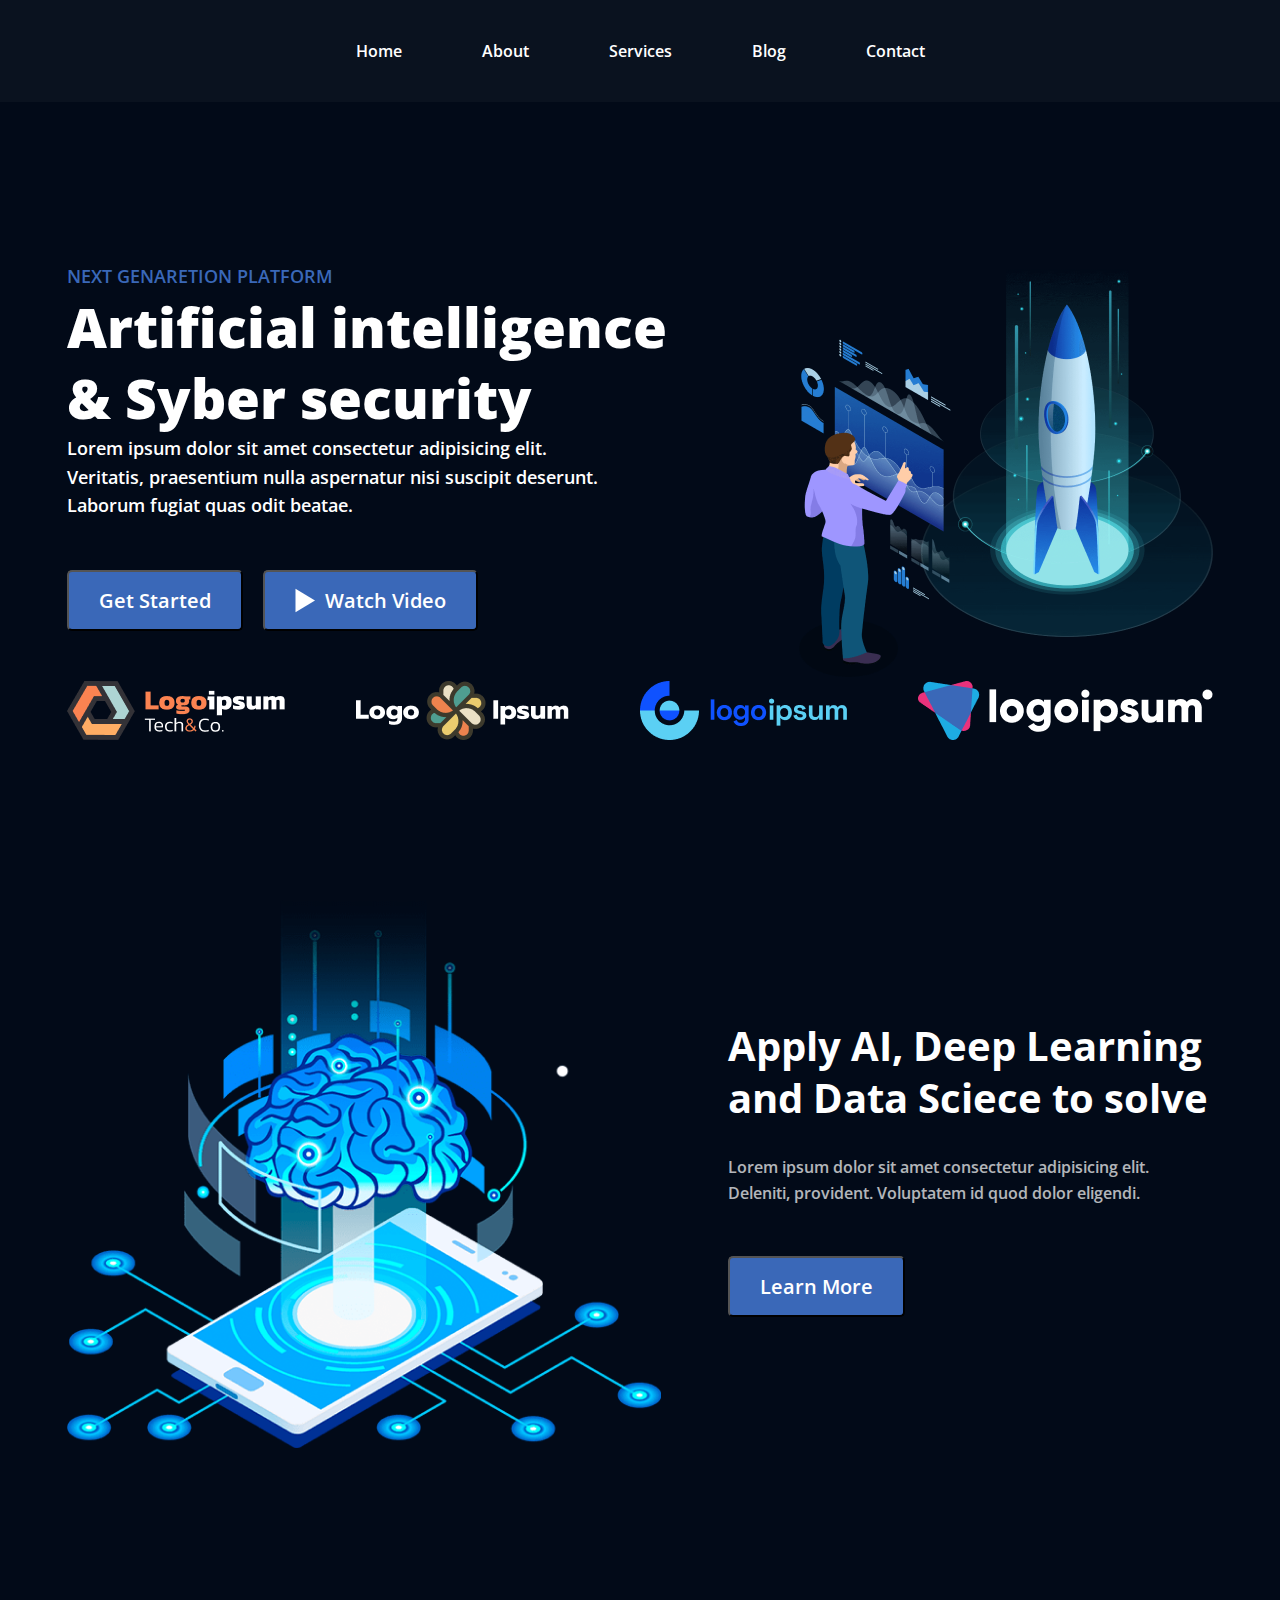
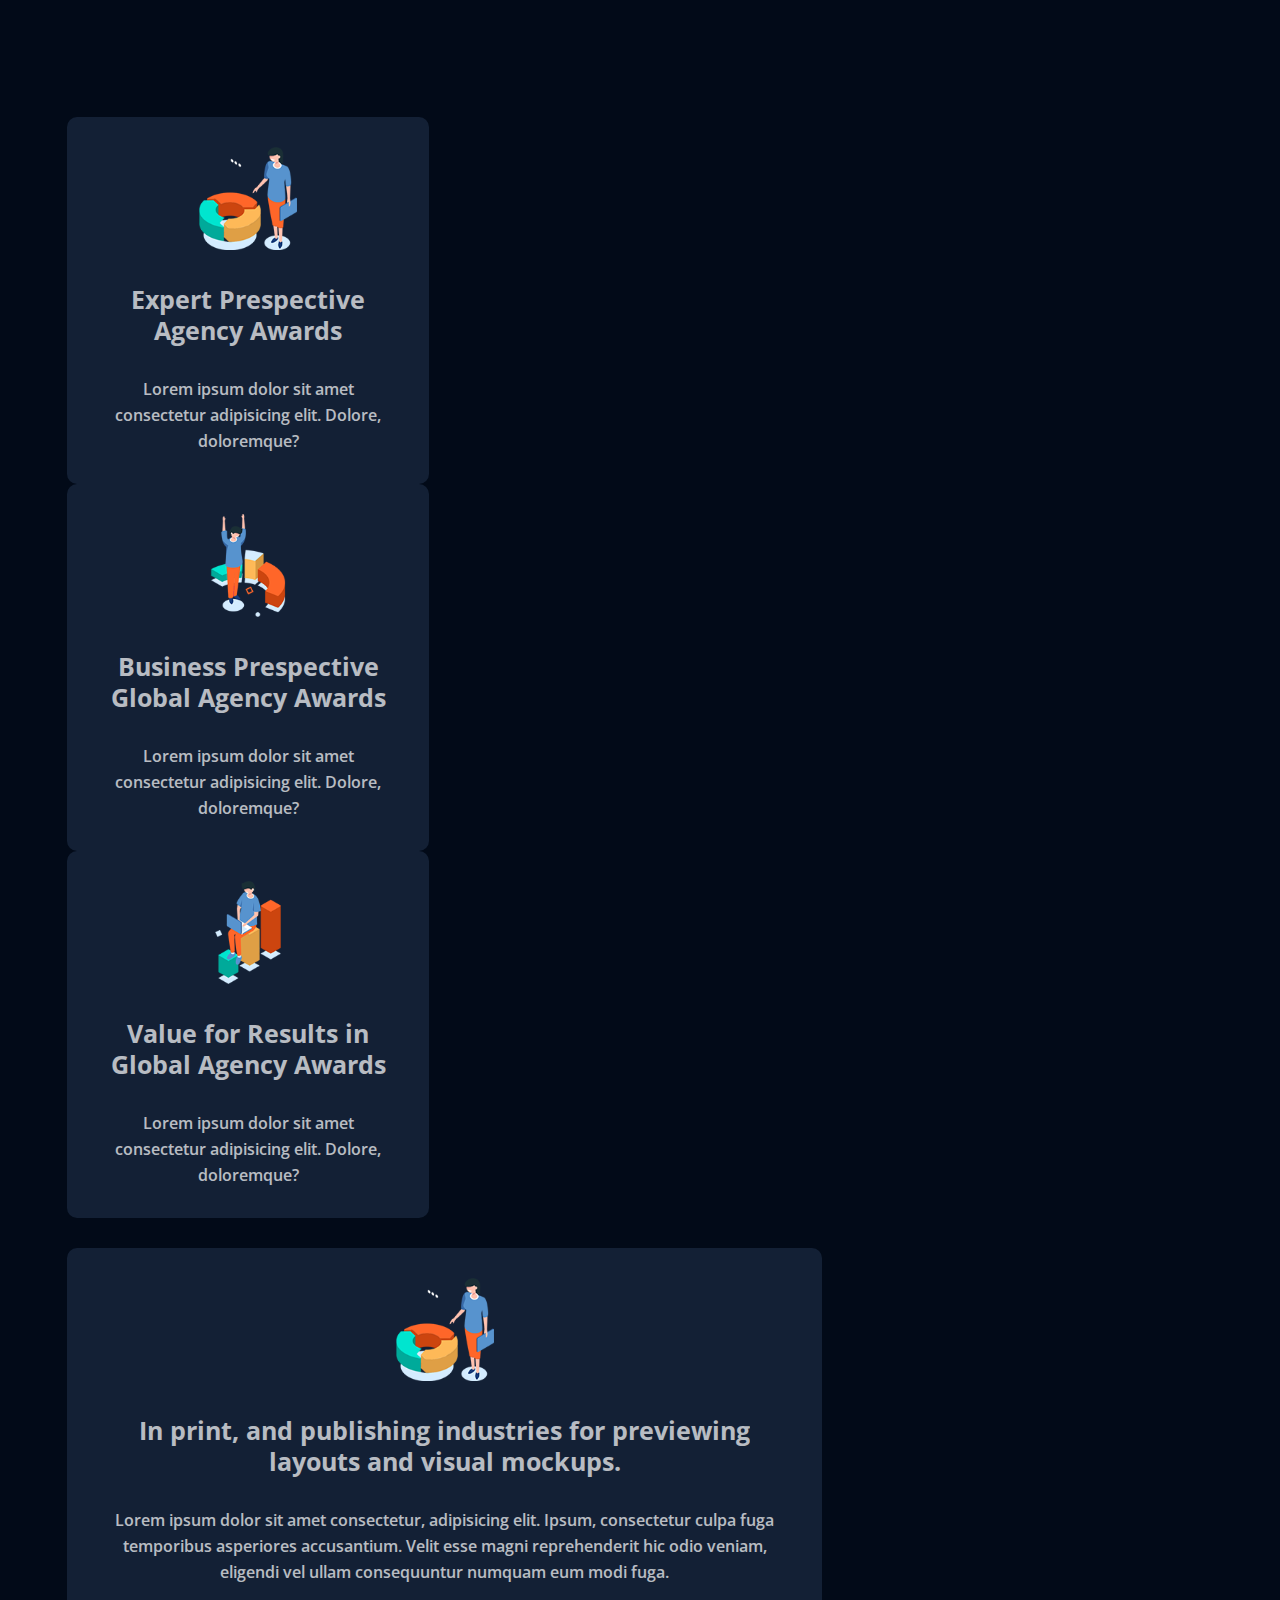
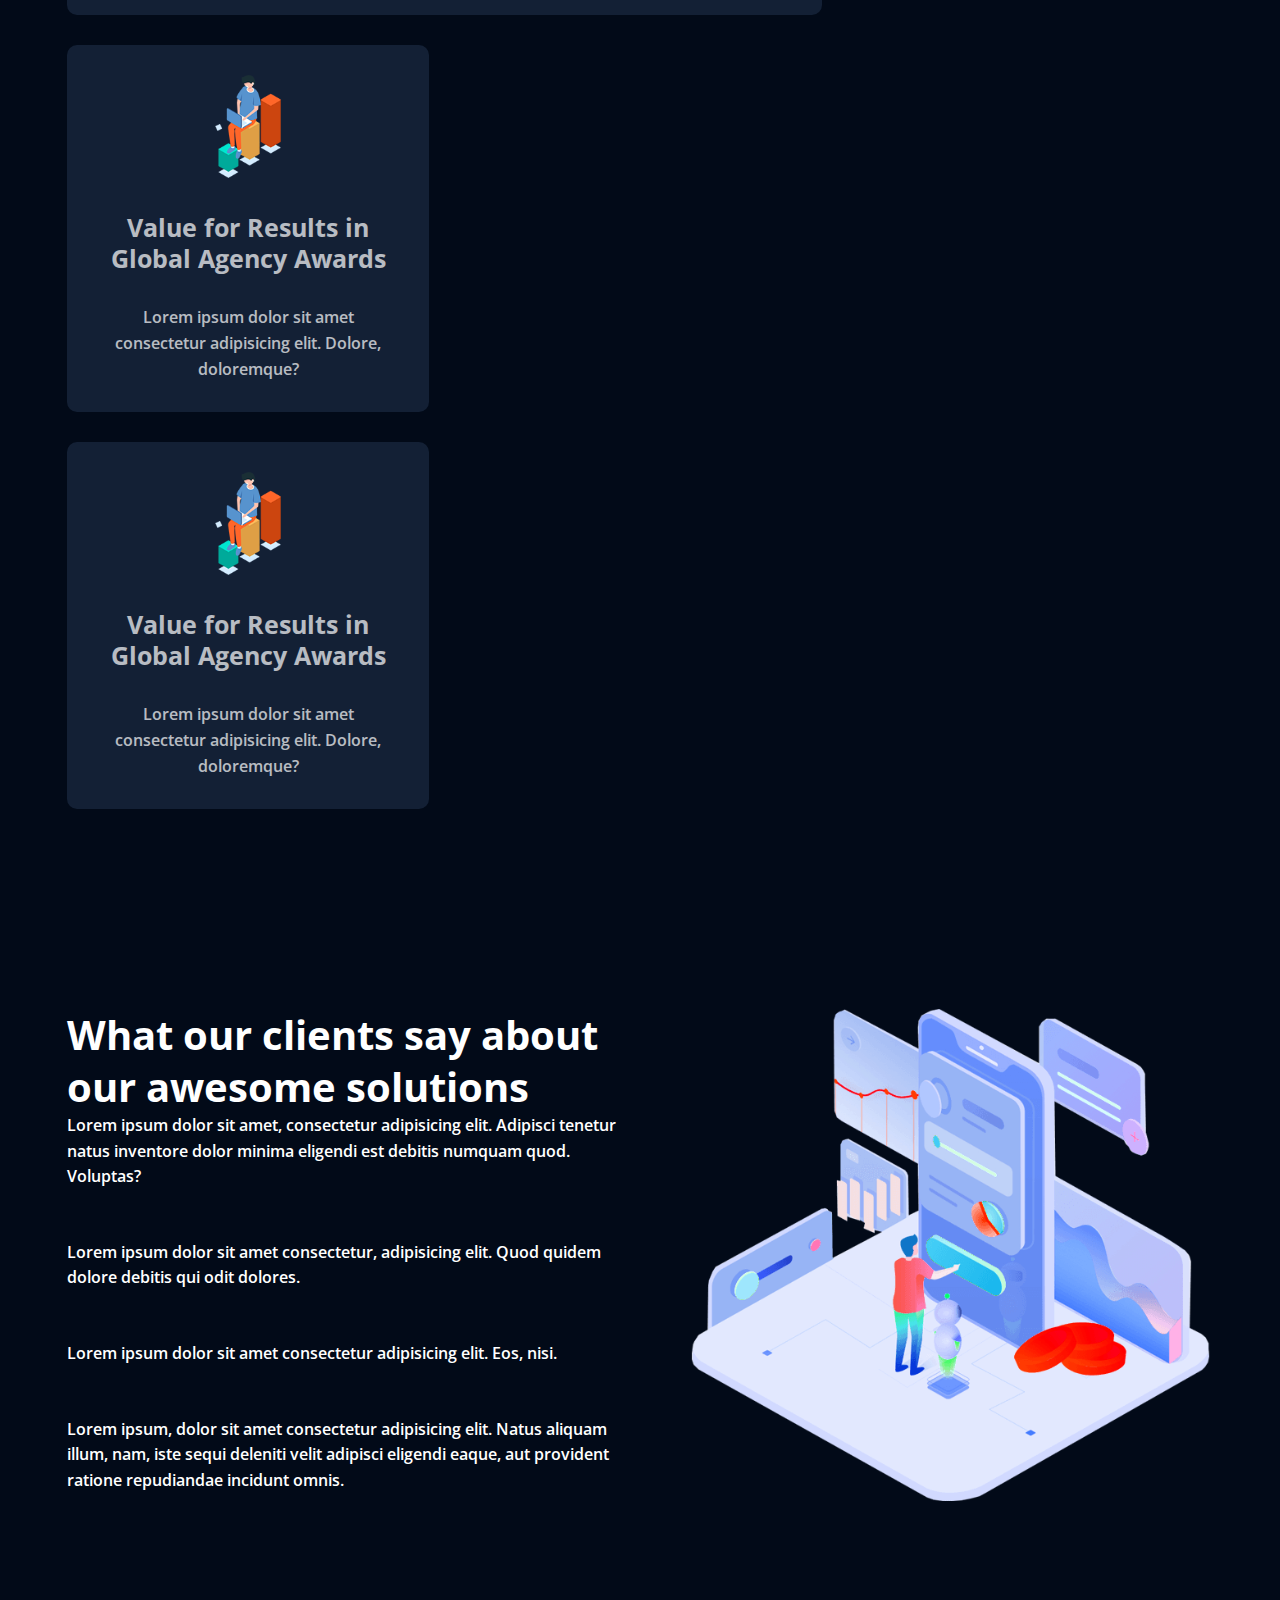
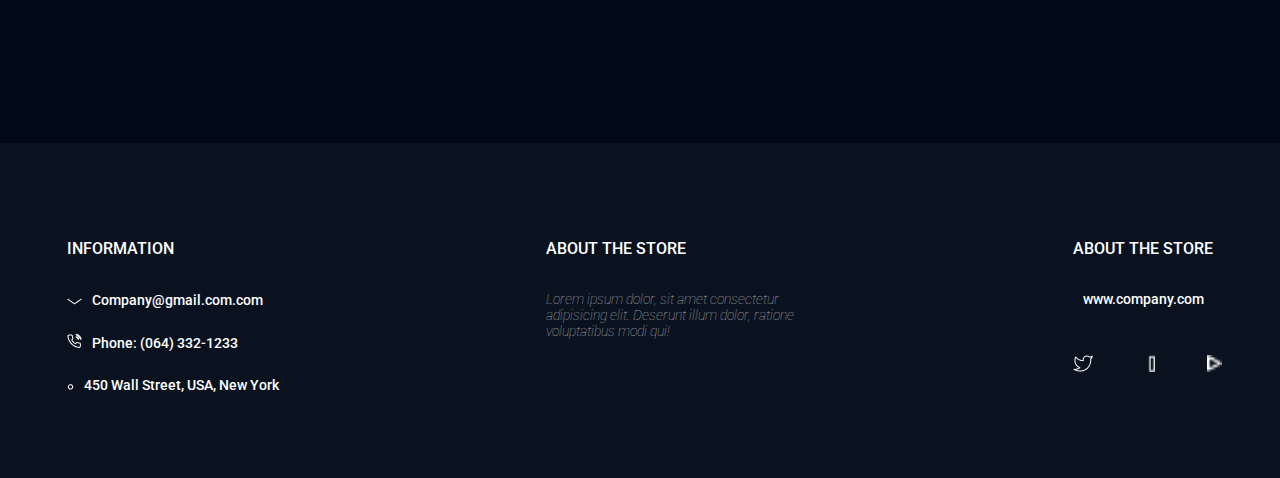
<file: index.html>
<!DOCTYPE html>
<html lang="en">
<head>
    <meta charset="UTF-8">
    <meta http-equiv="X-UA-Compatible" content="IE=edge">
    <meta name="viewport" content="width=device-width, initial-scale=1.0">
    <title>Document</title>
    <link rel="preconnect" href="https://fonts.googleapis.com">
<link rel="preconnect" href="https://fonts.gstatic.com" crossorigin>
<link href="https://fonts.googleapis.com/css2?family=Open+Sans:wght@600;800&family=Roboto:ital,wght@0,500;1,100&display=swap" rel="stylesheet">


    <link rel="stylesheet" href="style.css">
</head>
<body>
    <header class="header">
        <div class="container">
            <nav class="nav ">
                <a href="#" class="header-link">Home</a>
                <a href="#" class="header-link">About</a>
                <a href="#" class="header-link header__header-link_hover:hover">Services</a>
                <a href="#" class="header-link">Blog</a>
                <a href="#" class="header-link">Contact</a>
            </nav>
        </div>
    </header>

    <main class="main">
        <div class="container">
            <div class="flex-box">
                <div class="main-txt">
                    <h3 class="next">Next genaretion platform</h3>
                    <h1 class="main-headding">Artificial intelligence & Syber security</h1>
                    <p class="main-dsc">Lorem ipsum dolor sit amet consectetur adipisicing elit. Veritatis, praesentium nulla aspernatur nisi suscipit deserunt. Laborum fugiat quas odit beatae.</p>
                    <div class="button-flex">
                        <button class="get" type="button">
                            <p class="button-txt">Get Started</p>
                        </button>
                        <button class="watch" type="button">
                            <p class="button-txt-flex"><img src="img/Polygon 1.svg" alt=""><span class="watch-txt">Watch Video</span></p>
                        </button>
                    </div>
                </div>
                <div class="main-pic">
                    <img src="img/rocket.png" alt="ракета">
                </div>
            </div>
        </div>
    </main>

<logo class="logo">
    <div class="container">
        <div class="logo-flex">
            <img src="img/Group 400.png" alt="" class="logo-pic">
            <img src="img/Group 401.png" alt="" class="logo-pic">
            <img src="img/Group 402.png" alt="" class="logo-pic">
            <img src="img/Group 403.png" alt="" class="logo-pic">
        </div>
    </div>
</logo>
<div class="banner">
    <div class="container">
        <div class="flex-box">
            <div class="banner-pic">
                <img class="ai-pic" src="img/about 4.png" alt="ai">
            </div>
            <div class="banner-txt">
                <h2 class="banner-heading">Apply AI, Deep Learning and Data Sciece to solve</h2>
                <p class="banner-dsc">Lorem ipsum dolor sit amet consectetur adipisicing elit. Deleniti, provident. Voluptatem id quod dolor eligendi.</p>
                <button class="get banner-button" type="button"><p class="button-txt">Learn More</p></button>
            </div>
        </div>
    </div>
</div>

<section class="advantages">
    <div class="container">
        <div class="grid-box">
            <div class="adv-item">
                <img src="img/welcome-3 1.svg" alt="">
                <h3 class="adv-heading">Expert Prespective Agency Awards</h3>
                <p class="banner-dsc">Lorem ipsum dolor sit amet consectetur adipisicing elit. Dolore, doloremque?</p>
            </div>
            <div class="adv-item">
                <img src="img/welcome-3 1 (1).svg" alt="">
                <h3 class="adv-heading">Business Prespective Global Agency Awards</h3>
                <p class="banner-dsc">Lorem ipsum dolor sit amet consectetur adipisicing elit. Dolore, doloremque?</p>
            </div>
            <div class="adv-item">
                <img src="img/welcome-3 1 (2).svg" alt="">
                <h3 class="adv-heading">Value for Results in Global Agency Awards</h3>
                <p class="banner-dsc">Lorem ipsum dolor sit amet consectetur adipisicing elit. Dolore, doloremque?</p>
            </div>
        </div>
        <div class="grid-box">
            <div class="adv-left">
                <img src="img/welcome-3 1.svg" alt="">
                <h3 class="adv-heading">In print, and publishing industries for previewing layouts and visual mockups.</h3>
                <p class="banner-dsc">Lorem ipsum dolor sit amet consectetur, adipisicing elit. Ipsum, consectetur culpa fuga temporibus asperiores accusantium. Velit esse magni reprehenderit hic odio veniam, eligendi vel ullam consequuntur numquam eum modi fuga.</p>
            </div>
            <div class="adv-right">
                <div class="adv-item down">
                    <img src="img/welcome-3 1 (2).svg" alt="">
                    <h3 class="adv-heading">Value for Results in Global Agency Awards</h3>
                    <p class="banner-dsc">Lorem ipsum dolor sit amet consectetur adipisicing elit. Dolore, doloremque?</p>
                </div>
                <div class="adv-item down">
                    <img src="img/welcome-3 1 (2).svg" alt="">
                    <h3 class="adv-heading">Value for Results in Global Agency Awards</h3>
                    <p class="banner-dsc">Lorem ipsum dolor sit amet consectetur adipisicing elit. Dolore, doloremque?</p>
                </div>
            </div>
        </div>
    </div>
</section>

<article class="article">
    <div class="container">
        <div class="flex-box">
            <div class="article-txt">
                <h1 class="article-headding">What our clients say about our awesome solutions</h1>
                <p class="article-dsc">Lorem ipsum dolor sit amet, consectetur adipisicing elit. Adipisci tenetur natus inventore dolor minima eligendi est debitis numquam quod. Voluptas?</p>
                <p class="article-dsc">Lorem ipsum dolor sit amet consectetur, adipisicing elit. Quod quidem dolore debitis qui odit dolores.</p>
                <p class="article-dsc">Lorem ipsum dolor sit amet consectetur adipisicing elit. Eos, nisi.</p>
                <p class="article-dsc">Lorem ipsum, dolor sit amet consectetur adipisicing elit. Natus aliquam illum, nam, iste sequi deleniti velit adipisci eligendi eaque, aut provident ratione repudiandae incidunt omnis.</p>
            </div>
            <div class="article-pic">
                <img src="img/about3 1.svg" alt="">
            </div>
        </div>
    </div>
</article>

<footer class="footer">
     <div class="container">
        <div class="flex-box footer">
            <div class="info">
                <h3 class="info-heading">INFORMATION</h3>
                <p class="contact"><img src="img/Vector (1).png" alt=""><span class="info-txt">Company@gmail.com.com</span></p>
                <p class="contact"><img src="img/Vector (2).png" alt=""><span class="info-txt">Phone: (064) 332-1233</span></p>
                <p class="contact"><img src="img/Vector (3).png" alt=""><span class="info-txt">450 Wall Street, USA, New York</span></p>
            </div>

            <div class="store">
                <h3 class="info-heading">ABOUT THE STORE</h3>
                <p class="about-txt">Lorem ipsum dolor, sit amet consectetur adipisicing elit. Deserunt illum dolor, ratione voluptatibus modi qui!</p>
                
            </div>

            <div class="store">
                <h3 class="info-heading">ABOUT THE STORE</h3>
                <p class="info-txt">www.company.com</p>
            <div class="flex-box footer-link">
                <a href="#" class="footer-link"><img src="img/Vector (4).png" alt=""></a>
                <a href="#" class="footer-link"><img src="img/Vector (5).png" alt=""></a>
                <a href="#" class="footer-link"><img src="img/Vector (6).png" alt=""></a>
            </div>
            </div>

        </div>
    </div> 
</footer>

</body>
</html>
</file>
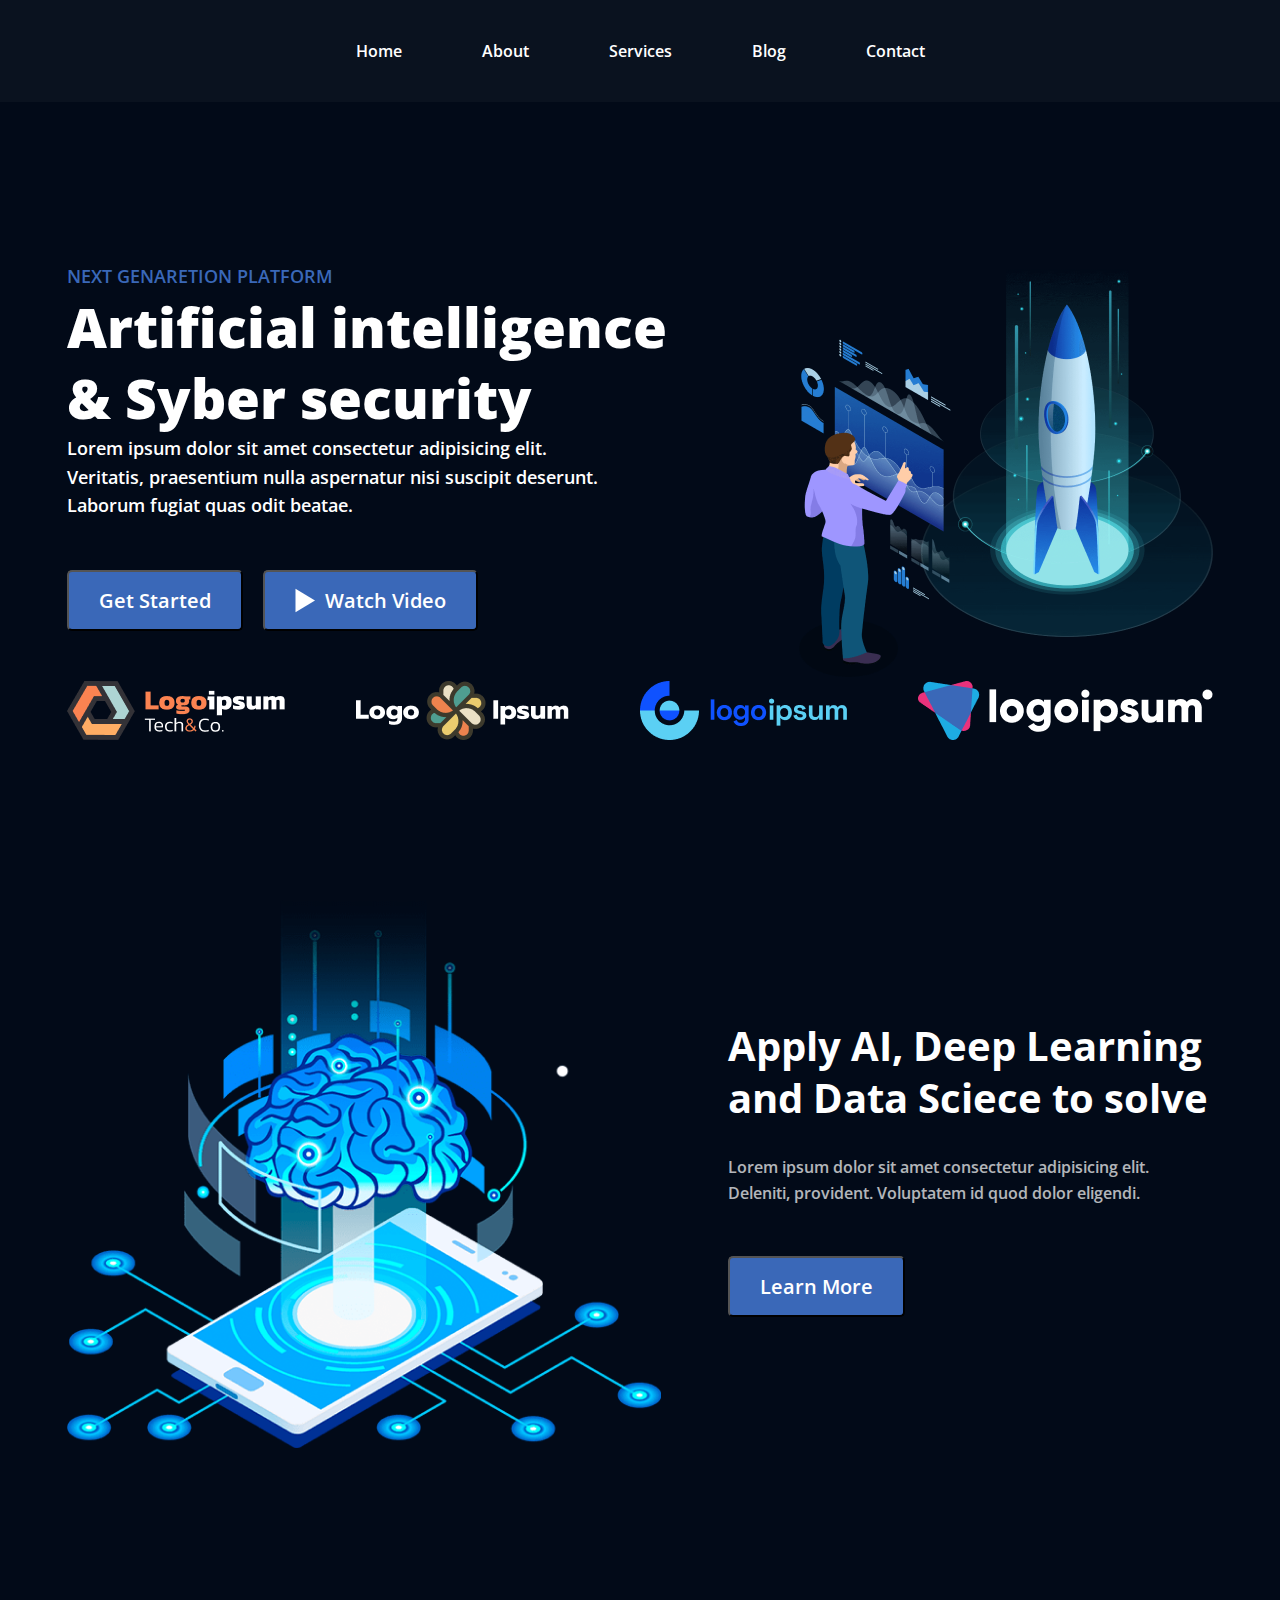
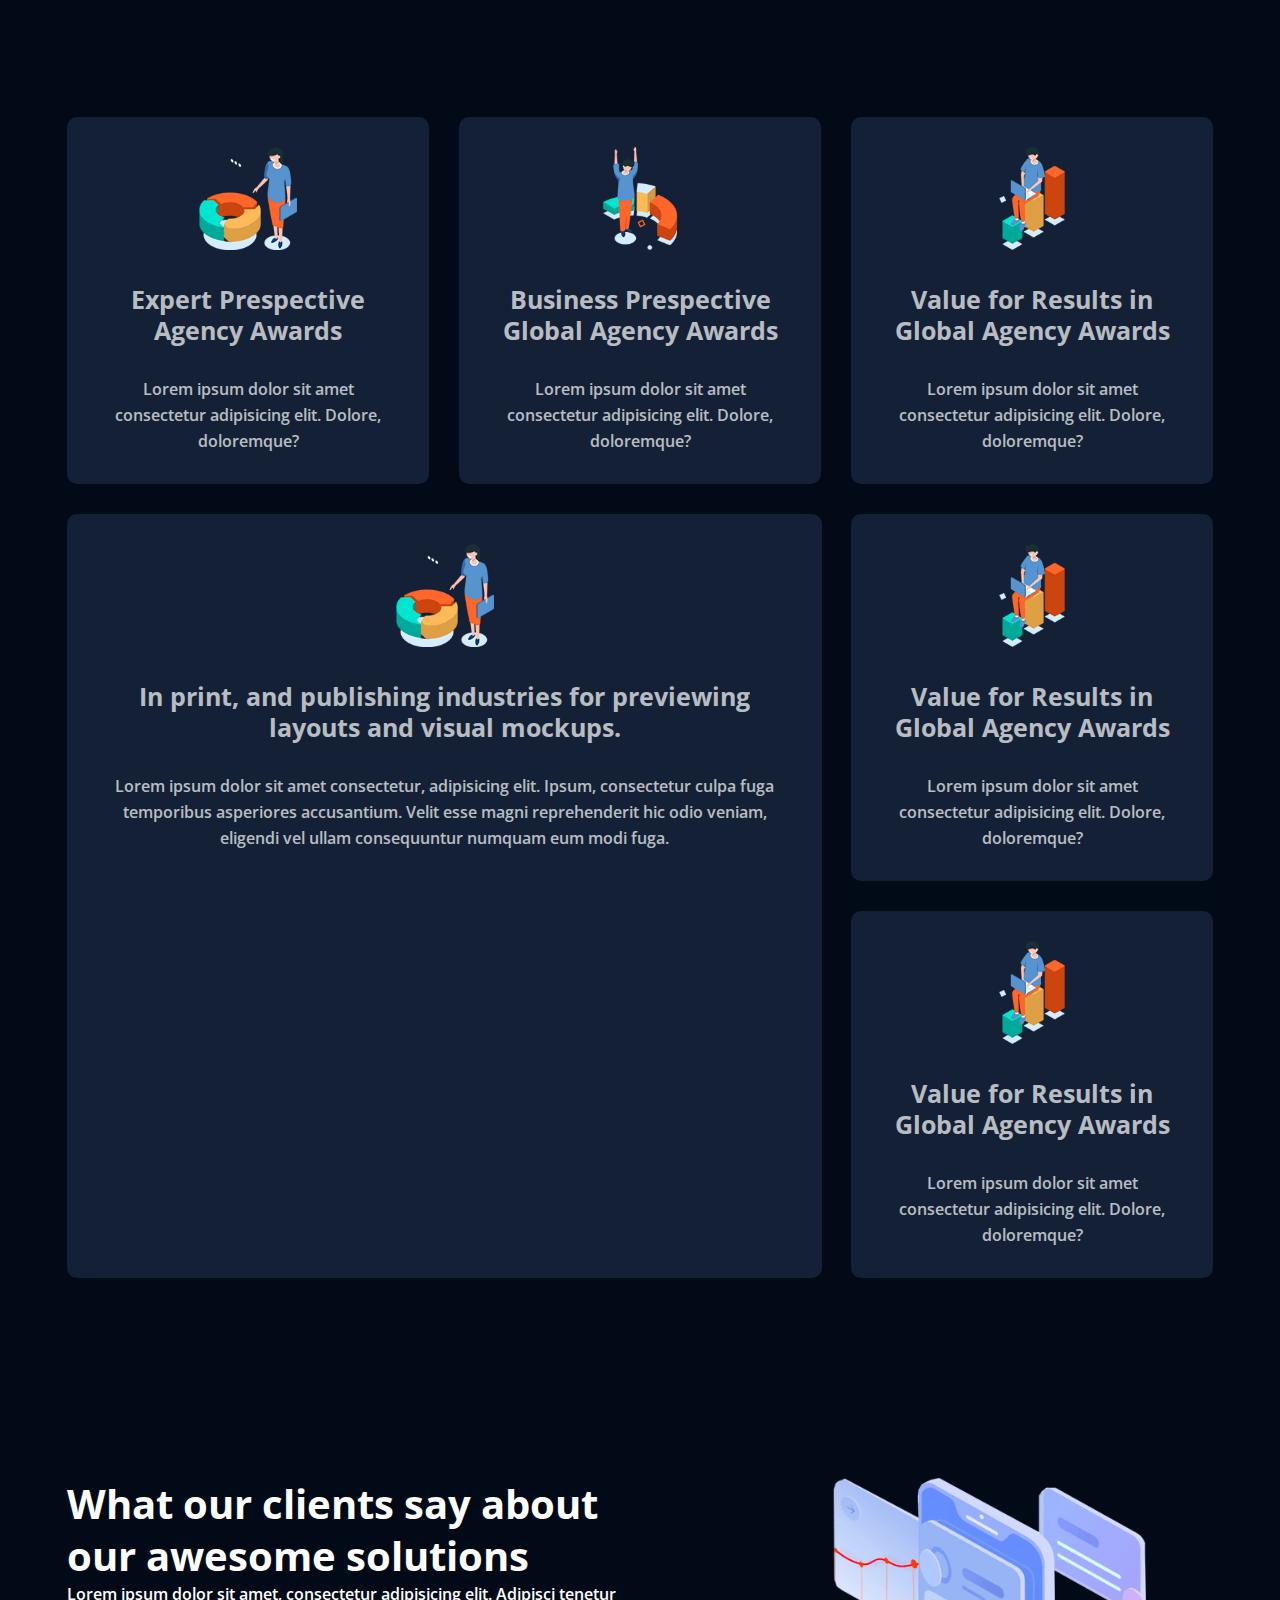
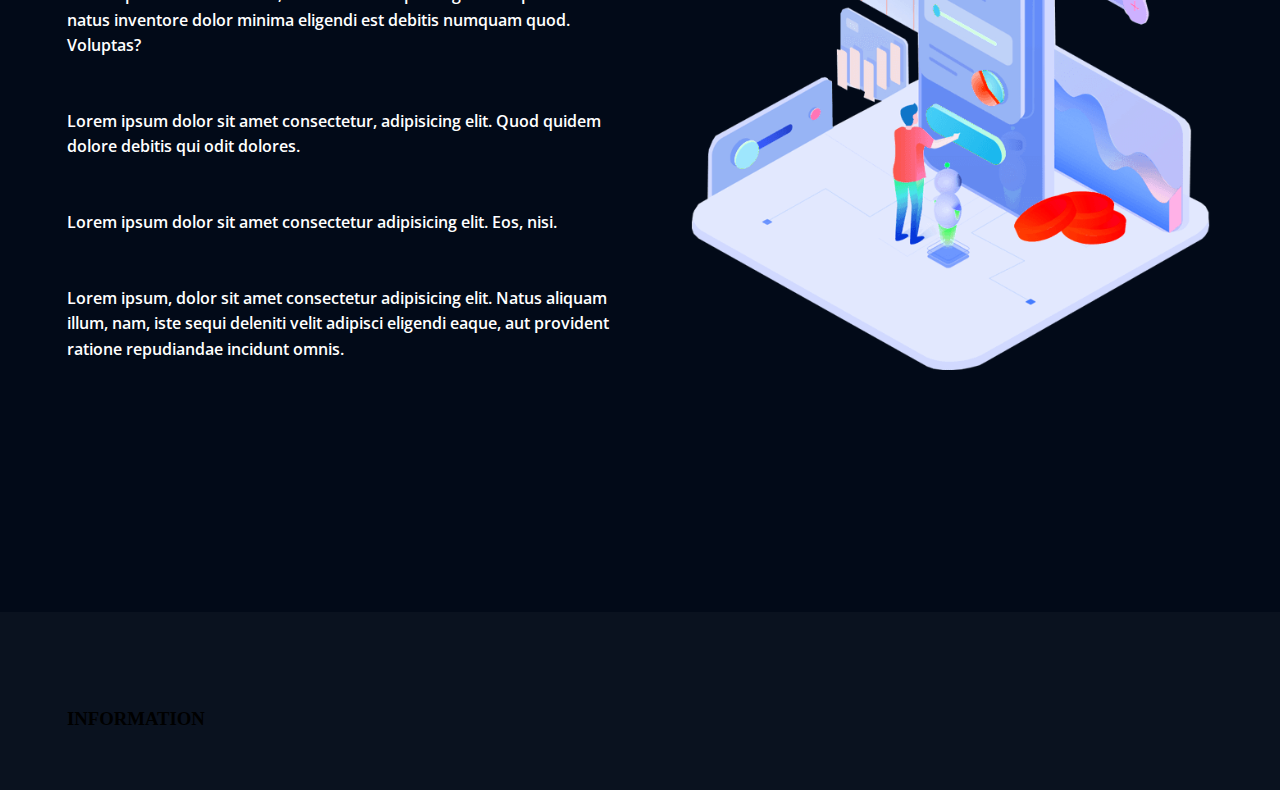
<file: inndex.html>
<!DOCTYPE html>
<html lang="en">
<head>
    <meta charset="UTF-8">
    <meta http-equiv="X-UA-Compatible" content="IE=edge">
    <meta name="viewport" content="width=device-width, initial-scale=1.0">
    <title>Document</title>
    <link rel="preconnect" href="https://fonts.googleapis.com"><link rel="preconnect" href="https://fonts.gstatic.com" crossorigin><link href="https://fonts.googleapis.com/css2?family=Open+Sans:wght@600;600;800&display=swap" rel="stylesheet">
    <link rel="stylesheet" href="style.css">
</head>
<body>
    <header class="header">
        <div class="container">
            <nav class="nav">
                <a href="#" class="header-link">Home</a>
                <a href="#" class="header-link">About</a>
                <a href="#" class="header-link">Services</a>
                <a href="#" class="header-link">Blog</a>
                <a href="#" class="header-link">Contact</a>
            </nav>
        </div>
    </header>

    <main class="main">
        <div class="container">
            <div class="flex-box">
                <div class="main-txt">
                    <h3 class="next">Next genaretion platform</h3>
                    <h1 class="main-headding">Artificial intelligence & Syber security</h1>
                    <p class="main-dsc">Lorem ipsum dolor sit amet consectetur adipisicing elit. Veritatis, praesentium nulla aspernatur nisi suscipit deserunt. Laborum fugiat quas odit beatae.</p>
                    <div class="button-flex">
                        <button class="get" type="button">
                            <p class="button-txt">Get Started</p>
                        </button>
                        <button class="watch" type="button">
                            <p class="button-txt-flex"><img src="img/Polygon 1.svg" alt=""><span class="watch-txt">Watch Video</span></p>
                        </button>
                    </div>
                </div>
                <div class="main-pic">
                    <img src="img/rocket.png" alt="ракета">
                </div>
            </div>
        </div>
    </main>

<logo class="logo">
    <div class="container">
        <div class="logo-flex">
            <img src="img/Group 400.png" alt="" class="logo-pic">
            <img src="img/Group 401.png" alt="" class="logo-pic">
            <img src="img/Group 402.png" alt="" class="logo-pic">
            <img src="img/Group 403.png" alt="" class="logo-pic">
        </div>
    </div>
</logo>
<div class="banner">
    <div class="container">
        <div class="flex-box">
            <div class="banner-pic">
                <img class="ai-pic" src="img/about 4.png" alt="ai">
            </div>
            <div class="banner-txt">
                <h2 class="banner-heading">Apply AI, Deep Learning and Data Sciece to solve</h2>
                <p class="banner-dsc">Lorem ipsum dolor sit amet consectetur adipisicing elit. Deleniti, provident. Voluptatem id quod dolor eligendi.</p>
                <button class="get banner-button" type="button"><p class="button-txt">Learn More</p></button>
            </div>
        </div>
    </div>
</div>

<section class="advantages">
    <div class="container">
        <div class="flex-box">
            <div class="adv-item">
                <img src="img/welcome-3 1.svg" alt="">
                <h3 class="adv-heading">Expert Prespective Agency Awards</h3>
                <p class="banner-dsc">Lorem ipsum dolor sit amet consectetur adipisicing elit. Dolore, doloremque?</p>
            </div>
            <div class="adv-item">
                <img src="img/welcome-3 1 (1).svg" alt="">
                <h3 class="adv-heading">Business Prespective Global Agency Awards</h3>
                <p class="banner-dsc">Lorem ipsum dolor sit amet consectetur adipisicing elit. Dolore, doloremque?</p>
            </div>
            <div class="adv-item">
                <img src="img/welcome-3 1 (2).svg" alt="">
                <h3 class="adv-heading">Value for Results in Global Agency Awards</h3>
                <p class="banner-dsc">Lorem ipsum dolor sit amet consectetur adipisicing elit. Dolore, doloremque?</p>
            </div>
        </div>
        <div class="flex-box">
            <div class="adv-left">
                <img src="img/welcome-3 1.svg" alt="">
                <h3 class="adv-heading">In print, and publishing industries for previewing layouts and visual mockups.</h3>
                <p class="banner-dsc">Lorem ipsum dolor sit amet consectetur, adipisicing elit. Ipsum, consectetur culpa fuga temporibus asperiores accusantium. Velit esse magni reprehenderit hic odio veniam, eligendi vel ullam consequuntur numquam eum modi fuga.</p>
            </div>
            <div class="adv-right">
                <div class="adv-item down">
                    <img src="img/welcome-3 1 (2).svg" alt="">
                    <h3 class="adv-heading">Value for Results in Global Agency Awards</h3>
                    <p class="banner-dsc">Lorem ipsum dolor sit amet consectetur adipisicing elit. Dolore, doloremque?</p>
                </div>
                <div class="adv-item down">
                    <img src="img/welcome-3 1 (2).svg" alt="">
                    <h3 class="adv-heading">Value for Results in Global Agency Awards</h3>
                    <p class="banner-dsc">Lorem ipsum dolor sit amet consectetur adipisicing elit. Dolore, doloremque?</p>
                </div>
            </div>
        </div>
    </div>
</section>

<article class="article">
    <div class="container">
        <div class="flex-box">
            <div class="article-txt">
                <h1 class="article-headding">What our clients say about our awesome solutions</h1>
                <p class="article-dsc">Lorem ipsum dolor sit amet, consectetur adipisicing elit. Adipisci tenetur natus inventore dolor minima eligendi est debitis numquam quod. Voluptas?</p>
                <p class="article-dsc">Lorem ipsum dolor sit amet consectetur, adipisicing elit. Quod quidem dolore debitis qui odit dolores.</p>
                <p class="article-dsc">Lorem ipsum dolor sit amet consectetur adipisicing elit. Eos, nisi.</p>
                <p class="article-dsc">Lorem ipsum, dolor sit amet consectetur adipisicing elit. Natus aliquam illum, nam, iste sequi deleniti velit adipisci eligendi eaque, aut provident ratione repudiandae incidunt omnis.</p>
            </div>
            <div class="article-pic">
                <img src="img/about3 1.svg" alt="">
            </div>
        </div>
    </div>
</article>

<footer class="footer">
     <div class="container">
        <div class="flex-box footer">
            <div class="inform">
                <h3 class="inform-headding">INFORMATION</h3>
                <p class="mail"></p>
            </div>
        </div>
    </div> 
</footer>

</body>
</html>
</file>
<file: style.css>
* {
  margin: 0;
  padding: 0;
  outline: none;
}

body {
  background-color: #020A18;
}

.header {
  background-color: #0a121f;
}
.header__header-link {
  margin: 500px auto 0;
}
.header__header-link_green {
  background-color: #07f427;
}
.header__header-link_green_hover:hover {
  background-color: yellow;
  border: 2px solid #FFFFFF;
}

.container {
  margin: 0 auto;
  width: 1146px;
}

.nav {
  display: flex;
  justify-content: center;
}

.header-link {
  padding: 40px;
  display: block;
  font-family: "Open Sans", sans-serif;
  font-style: normal;
  font-weight: 600;
  font-size: 16px;
  line-height: 22px;
  color: #FFFFFF;
  text-decoration: none;
}

.header-link:hover {
  background-color: #3A68B8;
  border-radius: 5px;
}

.main {
  margin-top: 160px;
}

.flex-box {
  display: flex;
  justify-content: space-between;
}

.next {
  font-weight: 600;
  font-size: 18px;
  line-height: 160%;
  font-family: "Open Sans", sans-serif;
  text-transform: uppercase;
  color: #3A68B8;
}

.main-headding {
  font-family: "Open Sans", sans-serif;
  font-weight: 800;
  font-size: 55px;
  line-height: 130%;
  color: #FFFFFF;
  width: 604px;
}

.main-dsc {
  font-weight: 600;
  font-size: 18px;
  line-height: 160%;
  color: #FFFFFF;
  width: 558px;
  margin-bottom: 50px;
  font-family: "Open Sans", sans-serif;
}

.get {
  background: #3A68B8;
  border-radius: 5px;
  margin-right: 20px;
}

.button-txt-flex {
  height: 100%;
  font-weight: 600;
  font-size: 20px;
  line-height: 27px;
  color: #FFFFFF;
  font-family: "Open Sans", sans-serif;
  display: flex;
  align-items: center;
  padding: 0 30px;
}

.watch {
  background: #3A68B8;
  border-radius: 5px;
  display: flex;
  align-items: center;
}

.watch-txt {
  font-weight: 600;
  font-size: 20px;
  line-height: 27px;
  color: #FFFFFF;
  font-family: "Open Sans", sans-serif;
  margin-left: 10px;
}

.button-flex {
  display: flex;
}

.button-txt {
  padding: 15px 30px;
  font-weight: 600;
  font-size: 20px;
  line-height: 27px;
  color: #FFFFFF;
  font-family: "Open Sans", sans-serif;
  display: flex;
  align-items: center;
}

.get:hover, .watch:hover {
  outline: 4px solid #FFFFFF;
}

.logo {
  margin-top: 200px;
}

.logo-flex {
  display: flex;
  justify-content: space-between;
}

.banner {
  margin-top: 160px;
  margin-bottom: 265px;
}

.banner-txt {
  width: 485px;
}

.banner-heading {
  font-family: "Open Sans", sans-serif;
  font-weight: 700;
  font-size: 40px;
  line-height: 52px;
  color: #FFFFFF;
  margin-top: 120px;
}

.banner-dsc {
  font-family: "Open Sans", sans-serif;
  font-weight: 600;
  font-size: 16px;
  line-height: 26px;
  color: #FFFFFF;
  opacity: 0.7;
  margin-top: 30px;
}

.banner-button {
  margin-top: 50px;
}

.adv-item {
  width: 362px;
  padding: 30px;
  text-align: center;
  background: #132035;
  border-radius: 10px;
  box-sizing: border-box;
}

.adv-heading {
  font-family: "Open Sans", sans-serif;
  font-weight: 700;
  font-size: 25px;
  line-height: 31px;
  color: #FFFFFF;
  opacity: 0.7;
  margin-top: 30px;
  margin: 30px 0;
}

.down {
  margin-top: 30px;
}

.adv-left {
  padding: 30px;
  text-align: center;
  background: #132035;
  border-radius: 10px;
  box-sizing: border-box;
  width: 755px;
  margin-top: 30px;
}

.advantages {
  margin-bottom: 200px;
}

.article {
  margin-top: 160px;
  margin-bottom: 200px;
}

.article-headding {
  font-family: "Open Sans", sans-serif;
  font-weight: 700;
  font-size: 40px;
  line-height: 130%;
  color: #FFFFFF;
  width: 604px;
}

.article-dsc {
  font-family: "Open Sans", sans-serif;
  font-weight: 600;
  font-size: 16px;
  line-height: 160%;
  color: #FFFFFF;
  width: 558px;
  margin-bottom: 50px;
}

.footer {
  margin-top: 221px;
  padding-top: 48px;
  margin: 0 auto;
  background-color: #0a121f;
  padding-bottom: 30px;
}

.flex-box footer {
  display: flex;
  justify-content: space-between;
}

.info-heading {
  font-family: "Roboto", sans-serif;
  font-style: normal;
  font-weight: 500;
  font-size: 16px;
  line-height: 19px;
  color: #FFFFFF;
  margin-bottom: 33px;
}

.contact {
  padding-bottom: 24px;
}

.info-txt {
  font-family: "Roboto", sans-serif;
  font-style: normal;
  font-weight: 500;
  font-size: 14px;
  line-height: 16px;
  color: #FFFFFF;
  padding-left: 10px;
}

.about-txt {
  font-family: "Roboto", sans-serif;
  font-style: italic;
  font-weight: 100;
  font-size: 14px;
  line-height: 16px;
  color: #FFFFFF;
  opacity: 0.6;
  width: 261px;
}

.footer-link {
  display: flex;
  margin-top: 24px;
}/*# sourceMappingURL=style.css.map */
@media (max-width: 1024px) {
  .flex-box {
    flex-direction: column;
    justify-content: center;
  }
.next {
  font-size: 16px;
}
.main-headding {
  font-size: 48px;
}
.logo-flex {
  display: flex;
  justify-content: center;
  flex-wrap: wrap;
  gap: 5%;
}
.container {
  width: 70%;
  padding: 0 3%;
}
.adv-item {
  margin: 30px;
  width: 70%;
}
.adv-left {
  width: 90%;
}
.flex-box-footer {
  margin: 30px;
  display: flex;
  justify-content: center;
  flex-wrap: wrap;
}
}

@media (max-width: 767px) {
.flex-box {
  flex-direction: column;
  justify-content: center;
  width: 100%;
}
.header-link {
  font-size: 14px;
  padding: 3%;
}
.container {
  width: 50%;
  padding: 0 3%;
}
.adv-item {
  margin: 30px;
  width: 100%;
}
.adv-left {
  width: 100%;
}
.main-headding {
  font-size: 28px;
  width: 50%;
}
.next {
  font-size: 14px;
}
.main-dsc {
  width: 100%;
}
.button-flex {
  display: flex;
  flex-direction: column;
  align-items: center;
  justify-content: center;
  margin: 30px;
  width: 70%;
  padding: 0 3%;
}
.banner-txt {
  font-size: 24px;
  width: 100%;
}
.article-headding {
  font-size: 24px;
  width: 100%;
}
.article-dsc {
  width: 100%;
}
.article-pic {
  width: 40%;
}
.banner-pic {
  width: 30%;
}
}
</file>
